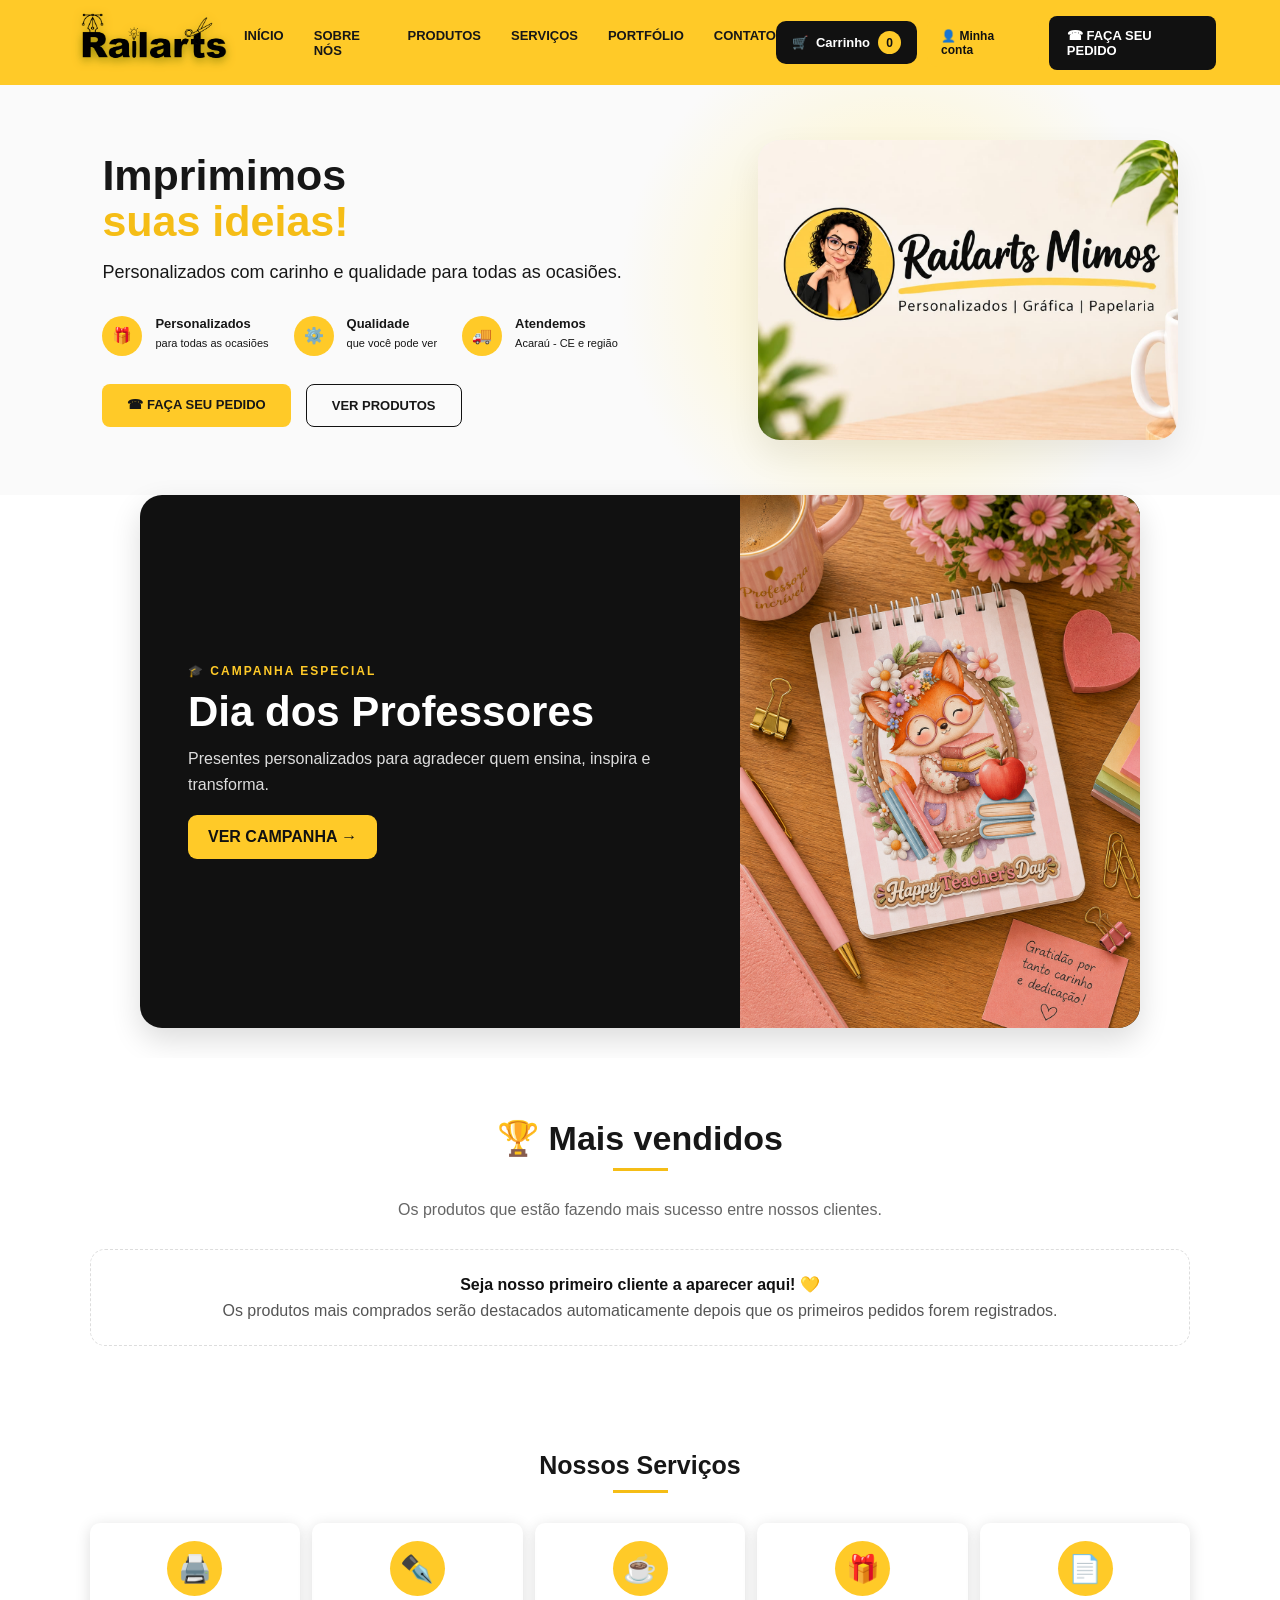
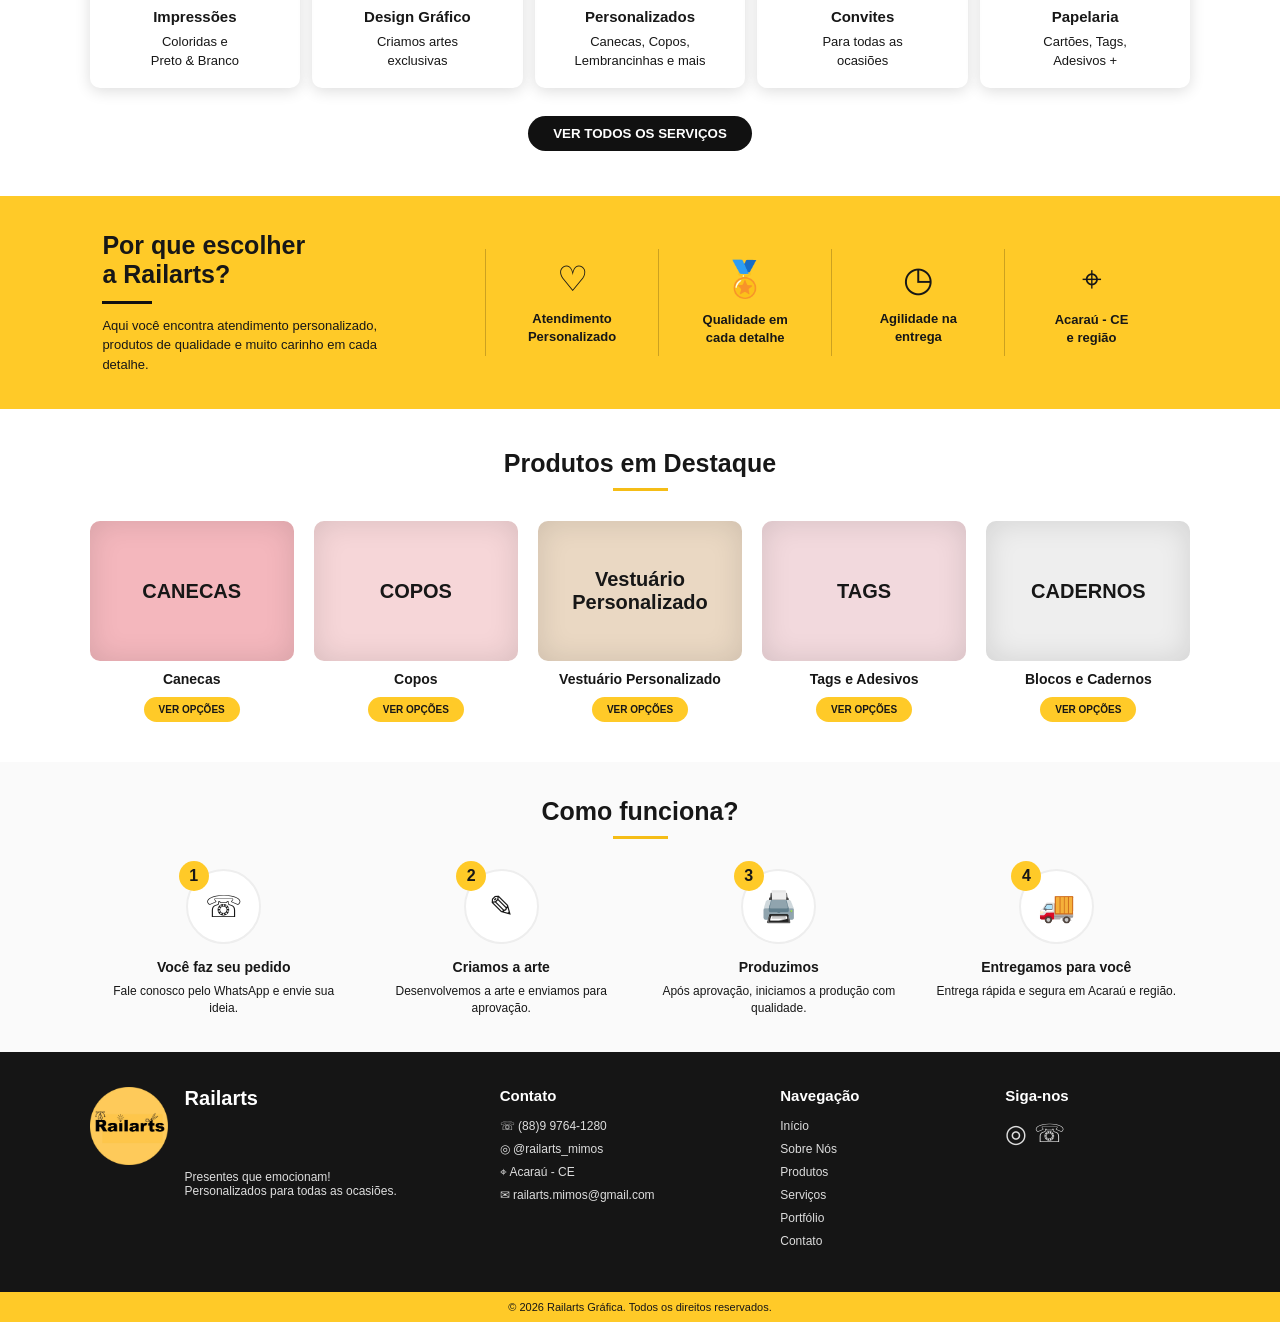
<file: index.html>
<!DOCTYPE html>
<html lang="pt-BR">
<head>
    <meta charset="UTF-8">
    <meta name="viewport" content="width=device-width, initial-scale=1.0">

    <title>Railarts | Personalizados e Gráfica</title>

    <link rel="stylesheet" href="estilo.css">
    <link rel="icon" type="image/png" href="imagens/Design sem nome.png">
</head>

<body>

<header>
    <div class="logo">
        <!-- ALTERE APENAS O NOME DO ARQUIVO ABAIXO PARA TROCAR A IMAGEM -->
        <img src="imagens/Design sem nome (4).png" alt="Logo Railarts" class="logo-imagem">
    </div>

    <nav id="menu">
        <a href="#inicio">INÍCIO</a>
        <a href="#sobre">SOBRE NÓS</a>
        <a href="produtos.html">PRODUTOS</a>
        <a href="#servicos">SERVIÇOS</a>
        <a href="#portfolio">PORTFÓLIO</a>
        <a href="#contato">CONTATO</a>
    </nav>

    <div class="acoes-header"><a class="carrinho-topo" href="produtos.html#carrinho">🛒 <span>Carrinho</span> <b id="contadorCarrinho">0</b></a><a class="conta-topo" data-login-link href="login.html">👤 <span data-user-name>Minha conta</span></a><a class="pedido" href="https://wa.me/5588997641280" target="_blank">☎ FAÇA SEU PEDIDO</a></div>

    <button class="menu-mobile" onclick="abrirMenu()">☰</button>
</header>


<main>

<!-- BANNER -->
<section class="hero" id="inicio">
     

    <div class="hero-texto">

        <h1>
            Imprimimos<br>
            <span>suas ideias!</span>
        </h1>

        <p>
            Personalizados com carinho e qualidade
            para todas as ocasiões.
        </p>

        <div class="vantagens">

            <div>
                <strong>🎁</strong>
                <b>Personalizados</b>
                <small>para todas as ocasiões</small>
            </div>

            <div>
                <strong>⚙️</strong>
                <b>Qualidade</b>
                <small>que você pode ver</small>
            </div>

            <div>
                <strong>🚚</strong>
                <b>Atendemos</b>
                <small>Acaraú - CE e região</small>
            </div>

        </div>

        <div class="botoes">
            <a class="btn-amarelo" href="https://wa.me/5588997641280">
                ☎ FAÇA SEU PEDIDO
            </a>

            <a class="btn-branco" href="produtos.html">
                VER PRODUTOS
            </a>
        </div>

    </div>

    <div class="hero-imagem-container">
        <img src="imagens/railartes.jpeg" alt="Railarts banner" class="hero-imagem">
    </div>

</section>

<!-- CAMPANHA DIA DOS PROFESSORES -->
<section class="banner-campanha">
    <div class="banner-campanha-texto">
        <span>🎓 CAMPANHA ESPECIAL</span>
        <h2>Dia dos Professores</h2>
        <p>Presentes personalizados para agradecer quem ensina, inspira e transforma.</p>
        <a href="campanha.html" class="btn-campanha">VER CAMPANHA →</a>
    </div>
    <img src="imagens/Professores/bloco.png" alt="Campanha Dia dos Professores">
</section>

<!-- MAIS VENDIDOS -->
<section class="mais-vendidos" id="maisVendidos">
    <h2>🏆 Mais vendidos</h2>
    <div class="linha"></div>
    <p class="mais-vendidos-sub">Os produtos que estão fazendo mais sucesso entre nossos clientes.</p>
    <div class="mais-vendidos-grid" id="maisVendidosGrid"></div>
</section>

<!-- SERVIÇOS -->
<section class="servicos" id="servicos">

    <h2>Nossos Serviços</h2>
    <div class="linha"></div>

    <div class="cards">

        <div class="card">
            <div class="icone">🖨️</div>
            <h3>Impressões</h3>
            <p>Coloridas e<br>Preto & Branco</p>
        </div>

        <div class="card">
            <div class="icone">✒️</div>
            <h3>Design Gráfico</h3>
            <p>Criamos artes<br>exclusivas</p>
        </div>

        <div class="card">
            <div class="icone">☕</div>
            <h3>Personalizados</h3>
            <p>Canecas, Copos,<br>Lembrancinhas e mais</p>
        </div>

        <div class="card">
            <div class="icone">🎁</div>
            <h3>Convites</h3>
            <p>Para todas as<br>ocasiões</p>
        </div>

        <div class="card">
            <div class="icone">📄</div>
            <h3>Papelaria</h3>
            <p>Cartões, Tags,<br>Adesivos +</p>
        </div>

    </div>

    <button class="btn-preto" onclick="mostrarMensagem()">
        VER TODOS OS SERVIÇOS
    </button>

</section>


<!-- POR QUE ESCOLHER -->
<section class="porque" id="sobre">

    <div class="porque-texto">

        <h2>Por que escolher<br>a Railarts?</h2>

        <div class="risco"></div>

        <p>
            Aqui você encontra atendimento personalizado,
            produtos de qualidade e muito carinho em cada detalhe.
        </p>

    </div>

    <div class="beneficios">

        <div>
            <span>♡</span>
            <b>Atendimento<br>Personalizado</b>
        </div>

        <div>
            <span>🏅</span>
            <b>Qualidade em<br>cada detalhe</b>
        </div>

        <div>
            <span>◷</span>
            <b>Agilidade na<br>entrega</b>
        </div>

        <div>
            <span>⌖</span>
            <b>Acaraú - CE<br>e região</b>
        </div>

    </div>

</section>


<!-- PRODUTOS -->
<section class="produtos" id="produtos">

    <h2>Produtos em Destaque</h2>
    <div class="linha"></div>

    <div class="produtos-grid">

        <div class="produto">
            <div class="produto-img img1">
                CANECAS
            </div>
            <h3>Canecas</h3>
            <a class="btn-produtos-link" href="produtos.html">VER OPÇÕES</a>
        </div>

        <div class="produto">
            <div class="produto-img img2">
                COPOS
            </div>
            <h3>Copos</h3>
            <a class="btn-produtos-link" href="produtos.html">VER OPÇÕES</a>
        </div>

        <div class="produto">
            <div class="produto-img img3">
                Vestuário Personalizado
            </div>
            <h3>Vestuário Personalizado</h3>
            <a class="btn-produtos-link" href="produtos.html">VER OPÇÕES</a>
        </div>

        <div class="produto">
            <div class="produto-img img4">
                TAGS
            </div>
            <h3>Tags e Adesivos</h3>
            <a class="btn-produtos-link" href="produtos.html">VER OPÇÕES</a>
        </div>

        <div class="produto">
            <div class="produto-img img5">
                CADERNOS
            </div>
            <h3>Blocos e Cadernos</h3>
            <a class="btn-produtos-link" href="produtos.html">VER OPÇÕES</a>
        </div>

    </div>

</section>


<!-- COMO FUNCIONA -->
<section class="funciona" id="portfolio">

    <h2>Como funciona?</h2>
    <div class="linha"></div>

    <div class="etapas">

        <div class="etapa">
            <div class="numero">1</div>
            <div class="etapa-icone">☏</div>
            <h3>Você faz seu pedido</h3>
            <p>
                Fale conosco pelo WhatsApp
                e envie sua ideia.
            </p>
        </div>

        <div class="etapa">
            <div class="numero">2</div>
            <div class="etapa-icone">✎</div>
            <h3>Criamos a arte</h3>
            <p>
                Desenvolvemos a arte e
                enviamos para aprovação.
            </p>
        </div>

        <div class="etapa">
            <div class="numero">3</div>
            <div class="etapa-icone">🖨️</div>
            <h3>Produzimos</h3>
            <p>
                Após aprovação, iniciamos
                a produção com qualidade.
            </p>
        </div>

        <div class="etapa">
            <div class="numero">4</div>
            <div class="etapa-icone">🚚</div>
            <h3>Entregamos para você</h3>
            <p>
                Entrega rápida e segura
                em Acaraú e região.
            </p>
        </div>

    </div>

</section>

</main>


<!-- RODAPÉ -->
<footer id="contato">

    <div class="footer-logo">
        <!-- ALTERE APENAS O NOME DO ARQUIVO ABAIXO PARA TROCAR A IMAGEM
             A mesma imagem pode ser usada no topo e no rodapé. -->
        <img src="imagens/Design sem nome.png" alt="Logo Railarts" class="footer-logo-imagem">
        <h2>Railarts</h2>

        <p>
            Presentes que emocionam!<br>
            Personalizados para todas
            as ocasiões.
        </p>
    </div>


    <div>
        <h3>Contato</h3>

        <p>☏ (88)9 9764-1280</p>
        <p>◎ @railarts_mimos</p>
        <p>⌖ Acaraú - CE</p>
        <p>✉ railarts.mimos@gmail.com</p>
    </div>


    <div>
        <h3>Navegação</h3>

        <a href="#inicio">Início</a>
        <a href="#sobre">Sobre Nós</a>
        <a href="#produtos">Produtos</a>
        <a href="#servicos">Serviços</a>
        <a href="#portfolio">Portfólio</a>
        <a href="#contato">Contato</a>
    </div>


    <div>
        <h3>Siga-nos</h3>

        <p class="redes">
            ◎ ☏
        </p>
    </div>

</footer>

<div class="copyright">
    ©️ 2026 Railarts Gráfica. Todos os direitos reservados.
</div>


<script src="script.js"></script><script src="loja.js"></script><script>
document.addEventListener('DOMContentLoaded',()=>{
 const grid=document.getElementById('maisVendidosGrid'); if(!grid)return;
 const orders=JSON.parse(localStorage.getItem('railartsPedidos')||'[]'); const mapa={};
 orders.forEach(o=>o.items.forEach(i=>{ if(!mapa[i.nome]) mapa[i.nome]={nome:i.nome,qtd:0,preco:i.preco}; mapa[i.nome].qtd+=Number(i.qtd)||0; }));
 const top=Object.values(mapa).sort((a,b)=>b.qtd-a.qtd).slice(0,3);
 if(!top.length){grid.innerHTML='<div class="sem-vendas"><strong>Seja nosso primeiro cliente a aparecer aqui! 💛</strong><span>Os produtos mais comprados serão destacados automaticamente depois que os primeiros pedidos forem registrados.</span></div>';return;}
 grid.innerHTML=top.map((p,i)=>`<div class="mais-vendido-card"><span class="posicao">${i+1}º MAIS VENDIDO</span><h3>${p.nome}</h3><a href="produtos.html">VER PRODUTOS</a></div>`).join('');
});
</script>


</body>
</html>
</file>
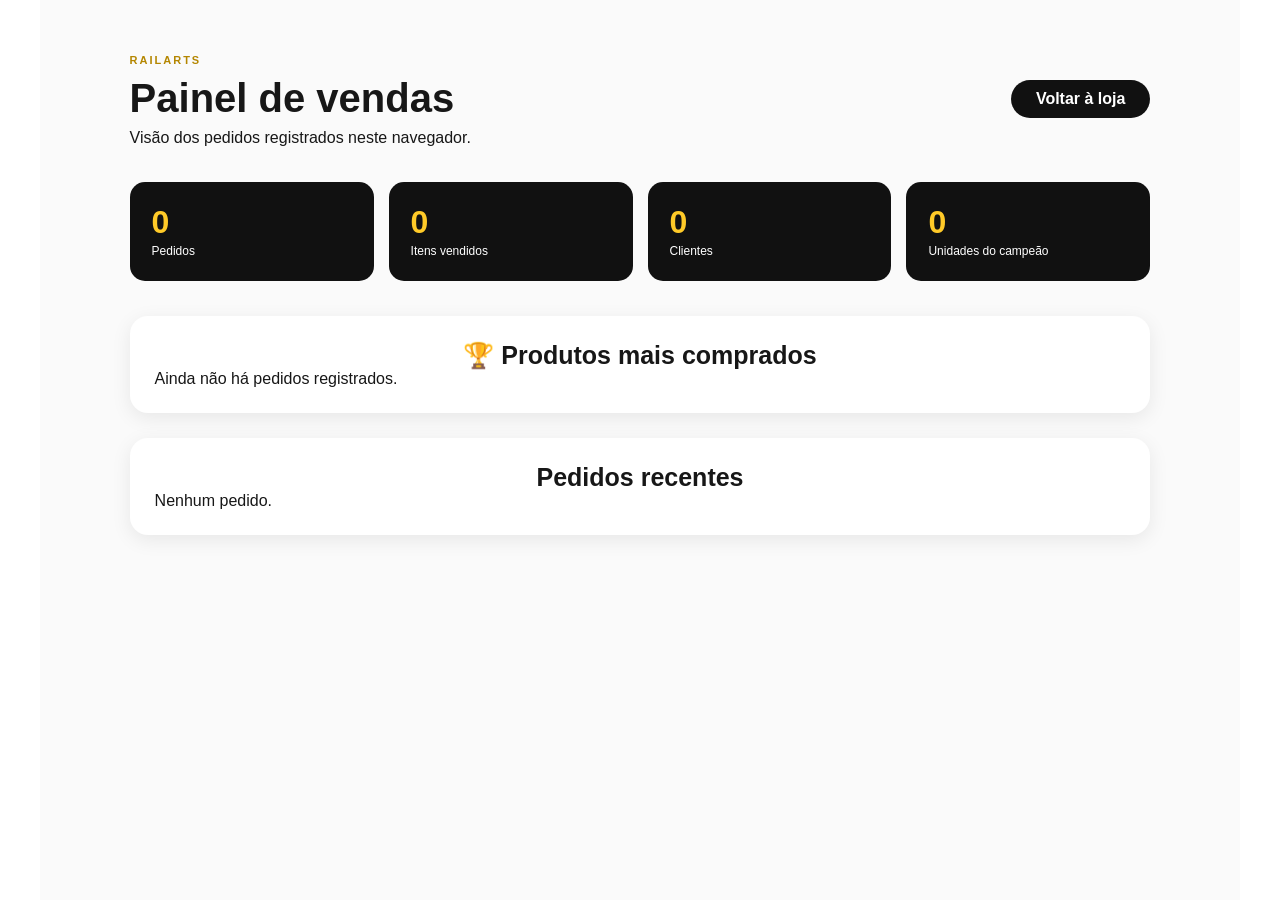
<file: admin.html>
<!DOCTYPE html><html lang="pt-BR"><head><meta charset="UTF-8"><meta name="viewport" content="width=device-width,initial-scale=1"><title>Railarts | Painel</title><link rel="stylesheet" href="estilo.css"></head><body><main class="admin"><div class="admin-head"><div><span class="tag-produtos">RAILARTS</span><h1>Painel de vendas</h1><p>Visão dos pedidos registrados neste navegador.</p></div><a href="index.html" class="btn-preto">Voltar à loja</a></div><div class="stats" id="stats"></div><section class="ranking"><h2>🏆 Produtos mais comprados</h2><div id="ranking"></div></section><section class="pedidos-admin"><h2>Pedidos recentes</h2><div id="pedidos"></div></section></main><script src="loja.js"></script><script>document.addEventListener('DOMContentLoaded',()=>{const orders=JSON.parse(localStorage.getItem(RAILARTS_ORDERS_KEY)||'[]');const users=JSON.parse(localStorage.getItem(RAILARTS_USERS_KEY)||'[]');const map={};let itens=0;orders.forEach(o=>o.items.forEach(i=>{itens+=i.qtd;map[i.nome]=(map[i.nome]||0)+i.qtd}));const rank=Object.entries(map).sort((a,b)=>b[1]-a[1]);stats.innerHTML=`<div><b>${orders.length}</b><span>Pedidos</span></div><div><b>${itens}</b><span>Itens vendidos</span></div><div><b>${users.length}</b><span>Clientes</span></div><div><b>${rank.length?rank[0][1]:0}</b><span>Unidades do campeão</span></div>`;ranking.innerHTML=rank.length?rank.map((r,i)=>`<div class="rank-item"><strong>${i+1}º</strong><span>${r[0]}</span><b>${r[1]} un.</b></div>`).join(''):'<p>Ainda não há pedidos registrados.</p>';pedidos.innerHTML=orders.slice().reverse().map(o=>`<div class="pedido-admin"><b>#${o.id}</b> — ${o.customer} — ${new Date(o.date).toLocaleString('pt-BR')}<br><span>${o.items.map(i=>`${i.qtd}x ${i.nome}`).join(' • ')}</span></div>`).join('')||'<p>Nenhum pedido.</p>'})</script></body></html>
</file>
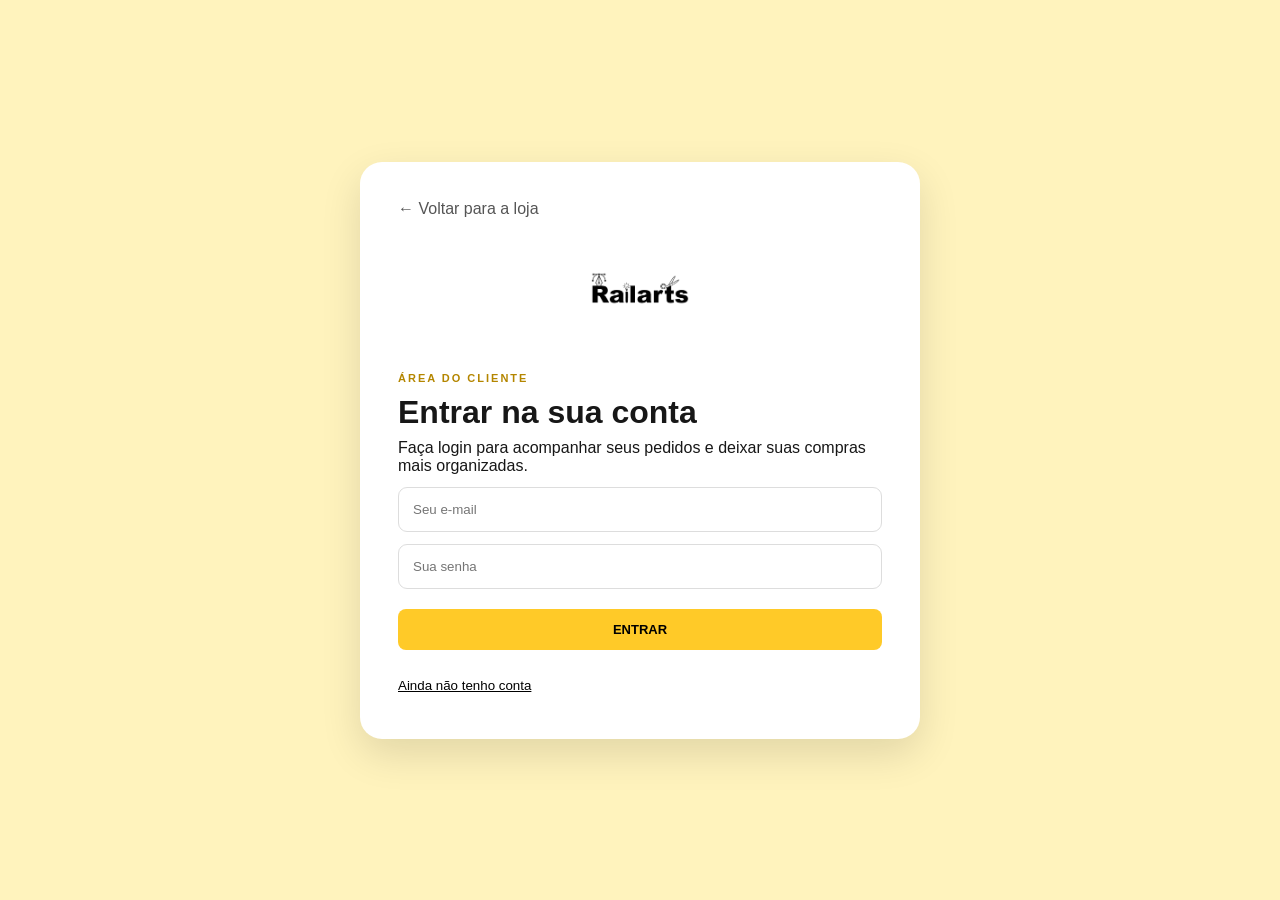
<file: conta.html>
<!DOCTYPE html><html lang="pt-BR"><head><meta charset="UTF-8"><meta name="viewport" content="width=device-width,initial-scale=1"><title>Railarts | Minha conta</title><link rel="stylesheet" href="estilo.css"></head><body class="fundo-conta"><main class="conta-card conta-larga"><a href="index.html" class="voltar">← Voltar para a loja</a><div id="contaConteudo"></div></main><script src="loja.js"></script><script>document.addEventListener('DOMContentLoaded',()=>{const u=getCurrentUser();if(!u){location.href='login.html';return}const orders=JSON.parse(localStorage.getItem(RAILARTS_ORDERS_KEY)||'[]').filter(o=>o.userId===u.id);contaConteudo.innerHTML=`<span class="tag-produtos">MINHA CONTA</span><h1>Olá, ${u.name}!</h1><p>${u.email}</p><div class="conta-acoes"><a class="btn-amarelo" href="produtos.html">CONTINUAR COMPRANDO</a><button class="btn-preto" onclick="logoutUser()">SAIR DA CONTA</button></div><h2>Meus pedidos</h2><div class="historico">${orders.length?orders.reverse().map(o=>`<div class="pedido-card"><b>Pedido #${o.id}</b><small>${new Date(o.date).toLocaleString('pt-BR')}</small><p>${o.items.map(i=>`${i.qtd}x ${i.nome}`).join(' • ')}</p></div>`).join(''):'<p>Você ainda não possui pedidos registrados.</p>'}</div>`})</script></body></html>
</file>
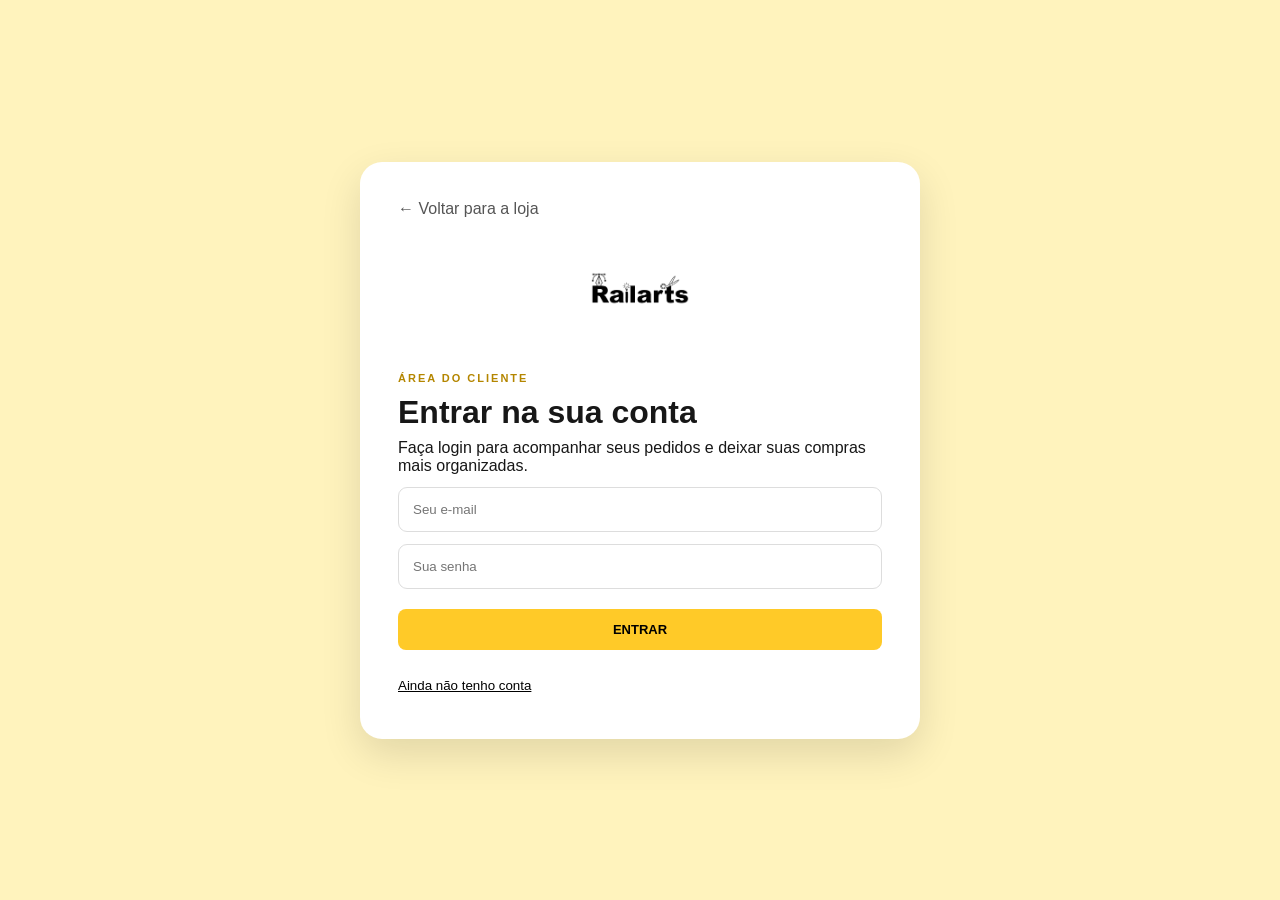
<file: login.html>
<!DOCTYPE html><html lang="pt-BR"><head><meta charset="UTF-8"><meta name="viewport" content="width=device-width,initial-scale=1"><title>Railarts | Entrar</title><link rel="stylesheet" href="estilo.css"></head><body class="fundo-conta"><main class="conta-card"><a href="index.html" class="voltar">← Voltar para a loja</a><img src="imagens/Design sem nome (4).png" class="conta-logo" alt="Railarts"><div id="loginBox"><span class="tag-produtos">ÁREA DO CLIENTE</span><h1>Entrar na sua conta</h1><p>Faça login para acompanhar seus pedidos e deixar suas compras mais organizadas.</p><form id="loginForm"><input id="loginEmail" type="email" placeholder="Seu e-mail" required><input id="loginSenha" type="password" placeholder="Sua senha" required><button class="btn-amarelo" type="submit">ENTRAR</button></form><p class="form-msg" id="loginMsg"></p><button class="link-btn" onclick="mostrarCadastro()">Ainda não tenho conta</button></div><div id="cadastroBox" style="display:none"><span class="tag-produtos">NOVO CLIENTE</span><h1>Criar conta</h1><form id="cadastroForm"><input id="cadNome" placeholder="Nome completo" required><input id="cadEmail" type="email" placeholder="Seu e-mail" required><input id="cadSenha" type="password" minlength="4" placeholder="Crie uma senha" required><button class="btn-amarelo" type="submit">CRIAR CONTA</button></form><p class="form-msg" id="cadMsg"></p><button class="link-btn" onclick="mostrarLogin()">Já tenho conta</button></div></main><script src="loja.js"></script><script>function mostrarCadastro(){loginBox.style.display='none';cadastroBox.style.display='block'}function mostrarLogin(){cadastroBox.style.display='none';loginBox.style.display='block'}loginForm.onsubmit=e=>{e.preventDefault();const r=loginUser(loginEmail.value,loginSenha.value);if(r.ok)location.href='conta.html';else loginMsg.textContent=r.msg};cadastroForm.onsubmit=e=>{e.preventDefault();const r=registerUser(cadNome.value,cadEmail.value,cadSenha.value);if(r.ok)location.href='conta.html';else cadMsg.textContent=r.msg};</script></body></html>
</file>
<file: estilo.css>
* {
    margin: 0;
    padding: 0;
    box-sizing: border-box;
}

html {
    scroll-behavior: smooth;
}

body {
    font-family: Arial, Helvetica, sans-serif;
    color: #171717;
    background: #fff;
}

a {
    text-decoration: none;
    color: inherit;
}


/* ================= HEADER ================= */

header {
    height: 85px;
    background: #ffca28;

    display: flex;
    align-items: center;
    justify-content: space-between;

    padding: 0 5%;

    position: sticky;
    top: 0;
    z-index: 1000;
}

.logo {
    display: flex;
    align-items: center;
    margin: 10px;
    padding: 5px;
    filter: drop-shadow(0 3px 5px rgba(148, 136, 6, 0.923));

}

/* IMAGEM DA LOGO — troque o arquivo no HTML para usar outra imagem */
.logo-imagem {
    width: 150px;
    height: 150px;
    object-fit: contain;
    display: block;
}

nav {
    display: flex;
    gap: 30px;
}

nav a {
    font-size: 13px;
    font-weight: bold;

    transition: .3s;
}

nav a:hover {
    color: white;
}

.pedido {
    background: #111;
    color: white;

    padding: 12px 18px;
    border-radius: 8px;

    font-weight: bold;
    font-size: 13px;
}

.menu-mobile {
    display: none;

    background: none;
    border: none;

    font-size: 28px;
}


/* ================= HERO ================= */

.hero {
    min-height: 390px;

    display: flex;
    align-items: center;
    justify-content: space-between;
    gap: 30px;

    padding: 55px 8%;

    background:
        radial-gradient(circle at 70% 50%, #fff3bd, transparent 30%),
        #fafafa;
}

.hero-texto {
    max-width: 550px;
    flex: 1;
}

.hero h1 {
    font-size: 43px;
    line-height: 1.05;

    margin-bottom: 15px;
}

.hero h1 span {
    color: #f5bd16;
}

.hero p {
    font-size: 18px;
    line-height: 1.5;

    margin-bottom: 30px;
}

.vantagens {
    display: flex;
    gap: 25px;

    margin-bottom: 28px;
}

.vantagens div {
    display: grid;
    grid-template-columns: 45px 1fr;
    column-gap: 8px;
}

.vantagens strong {
    grid-row: span 2;

    width: 40px;
    height: 40px;

    border-radius: 50%;

    background: #ffca28;

    display: flex;
    align-items: center;
    justify-content: center;
}

.vantagens b {
    font-size: 13px;
}

.vantagens small {
    font-size: 11px;
}

.botoes {
    display: flex;
    gap: 15px;
}

.btn-amarelo,
.btn-branco {
    padding: 13px 25px;
    border-radius: 8px;

    font-weight: bold;
    font-size: 13px;
}

.btn-amarelo {
    background: #ffca28;
}

.btn-branco {
    border: 1px solid #111;
}

.hero-imagem-container {
    flex: 0 0 420px;
    height: 300px;
    width: 100%;
    border-radius: 22px;
    overflow: hidden;
    background: #f3f3f3;
    box-shadow: 0 15px 35px rgba(0,0,0,.08);
    display: flex;
    align-items: center;
    justify-content: center;
}

.hero-imagem {
    width: 100%;
    height: 100%;
    object-fit: cover;
    display: block;
}

.hero-produtos {
    display: none;
}

.mockup {
    display: none;
}

.caneca {
    display: none;
}

.cartao {
    display: none;
}


/* ================= TITULOS ================= */

section h2 {
    text-align: center;
    font-size: 25px;
}

.linha {
    width: 55px;
    height: 3px;

    background: #f5bd16;

    margin: 10px auto 30px;
}


/* ================= SERVICOS ================= */

.servicos {
    padding: 45px 7%;
    text-align: center;
}

.cards {
    display: grid;
    grid-template-columns: repeat(5, 1fr);
    gap: 12px;

    margin-bottom: 28px;
}

.card {
    padding: 18px 10px;

    border-radius: 10px;

    box-shadow: 0 3px 15px #ddd;

    transition: .3s;
}

.card:hover {
    transform: translateY(-6px);
}

.icone {
    width: 55px;
    height: 55px;

    background: #ffca28;

    border-radius: 50%;

    display: flex;
    align-items: center;
    justify-content: center;

    margin: 0 auto 12px;

    font-size: 27px;
}

.card h3 {
    font-size: 15px;
    margin-bottom: 8px;
}

.card p {
    font-size: 13px;
    line-height: 1.4;
}

.btn-preto {
    background: #111;
    color: white;

    border: none;
    border-radius: 20px;

    padding: 10px 25px;

    font-weight: bold;

    cursor: pointer;
}


/* ================= PORQUE ================= */

.porque {
    background: #ffca28;

    padding: 35px 8%;

    display: flex;
    align-items: center;
    gap: 60px;
}

.porque-texto {
    width: 30%;
}

.porque-texto h2 {
    text-align: left;
}

.risco {
    width: 50px;
    height: 3px;

    background: #111;

    margin: 12px 0;
}

.porque-texto p {
    font-size: 13px;
    line-height: 1.5;
}

.beneficios {
    flex: 1;

    display: grid;
    grid-template-columns: repeat(4, 1fr);
}

.beneficios div {
    text-align: center;

    border-left: 1px solid rgba(0,0,0,.2);

    padding: 10px;
}

.beneficios span {
    display: block;

    font-size: 35px;

    margin-bottom: 10px;
}

.beneficios b {
    font-size: 13px;
}


/* ================= PRODUTOS ================= */

.produtos {
    padding: 40px 7%;
}

.produtos-grid {
    display: grid;
    grid-template-columns: repeat(5, 1fr);
    gap: 20px;
}

.produto {
    text-align: center;
}

.produto-img {
    height: 140px;

    border-radius: 10px;

    display: flex;
    align-items: center;
    justify-content: center;

    font-weight: bold;
    font-size: 20px;

    box-shadow: inset 0 0 30px rgba(0,0,0,.12);
}

.img1 {
    background: #f4b7bd;
}

.img2 {
    background: #f6d6d8;
}

.img3 {
    background: #ead8c3;
}

.img4 {
    background: #f2d9dd;
}

.img5 {
    background: #eee;
}

.produto h3 {
    margin: 10px 0;
    font-size: 14px;
}

.produto button {
    border: none;
    background: #ffca28;

    border-radius: 20px;

    padding: 7px 15px;

    font-size: 10px;
    font-weight: bold;

    cursor: pointer;
}


/* ================= COMO FUNCIONA ================= */

.funciona {
    padding: 35px 8%;
    background: #fafafa;
}

.etapas {
    display: grid;
    grid-template-columns: repeat(4, 1fr);
    gap: 35px;

    text-align: center;
}

.etapa {
    position: relative;
}

.numero {
    position: absolute;

    top: -8px;
    left: calc(50% - 45px);

    width: 30px;
    height: 30px;

    border-radius: 50%;

    background: #ffca28;

    display: flex;
    align-items: center;
    justify-content: center;

    font-weight: bold;
}

.etapa-icone {
    width: 75px;
    height: 75px;

    border-radius: 50%;

    background: white;

    border: 2px solid #eee;

    margin: 0 auto 15px;

    display: flex;
    align-items: center;
    justify-content: center;

    font-size: 30px;
}

.etapa h3 {
    font-size: 14px;
    margin-bottom: 8px;
}

.etapa p {
    font-size: 12px;
    line-height: 1.4;
}


/* ================= FOOTER ================= */

footer {
    background: #151515;
    color: white;

    padding: 35px 7%;

    display: grid;
    grid-template-columns: 2fr 1.3fr 1fr 1fr;

    gap: 40px;
}

footer h2 {
    font-size: 20px;
    margin-bottom: 10px;
}

footer h3 {
    font-size: 15px;
    margin-bottom: 15px;
}

footer p,
footer a {
    display: block;

    color: #ddd;

    font-size: 12px;

    margin-bottom: 9px;
}

.footer-logo {
    display: grid;
    grid-template-columns: 80px 1fr;
    column-gap: 15px;
}

.footer-logo-imagem {
    width: 78px;
    height: 78px;
    object-fit: contain;
    display: block;
    grid-row: span 2;
}

.redes {
    font-size: 25px !important;
}

.copyright {
    background: #ffca28;

    text-align: center;

    padding: 9px;

    font-size: 11px;
}


/* ================= RESPONSIVO ================= */

@media (max-width: 900px) {

    header {
        height: 70px;
    }

    nav,
    .pedido {
        display: none;
    }

    .menu-mobile {
        display: block;
    }

    .hero {
        flex-direction: column;
        gap: 40px;
    }

    .hero-imagem-container {
        flex-basis: auto;
        width: min(100%, 520px);
        height: auto;
        max-height: none;
        aspect-ratio: 4 / 3;
    }

    .hero-imagem {
        object-fit: contain;
        object-position: center;
    }

    .hero-produtos {
        width: 100%;
    }

    .cards,
    .produtos-grid {
        grid-template-columns: repeat(2, 1fr);
    }

    .porque {
        flex-direction: column;
    }

    .porque-texto {
        width: 100%;
    }

    .beneficios {
        width: 100%;
    }

    .etapas {
        grid-template-columns: repeat(2, 1fr);
    }

    footer {
        grid-template-columns: repeat(2, 1fr);
    }
}


@media (max-width: 600px) {

    .logo-imagem {
        width: 55px;
        height: 55px;
    }

    .footer-logo-imagem {
        width: 55px;
        height: 55px;
    }

    .hero {
        padding: 40px 5%;
    }

    .hero h1 {
        font-size: 35px;
    }

    .vantagens {
        flex-direction: column;
    }

    .botoes {
        flex-direction: column;
    }

    .cards,
    .produtos-grid,
    .beneficios,
    .etapas,
    footer {
        grid-template-columns: 1fr;
    }

    .porque {
        padding: 35px 7%;
    }

    .mockup {
        height: 220px;
    }
}

/* ================= PÁGINA DE PRODUTOS + CARRINHO ================= */
.carrinho-topo{
    background:#111;color:#fff;padding:10px 16px;border-radius:10px;font-weight:bold;
    display:flex;align-items:center;gap:8px;font-size:13px;
}
.carrinho-topo b{
    background:#ffca28;color:#111;border-radius:50%;min-width:23px;height:23px;
    display:inline-flex;align-items:center;justify-content:center;font-size:12px;
}
nav a.ativo{color:#fff;border-bottom:2px solid #111;padding-bottom:5px}
.pagina-produtos{padding:55px 7%;background:#fafafa;min-height:600px}
.cabecalho-produtos{display:flex;align-items:center;justify-content:space-between;gap:30px;margin-bottom:30px}
.cabecalho-produtos h1{font-size:38px;margin:6px 0 10px}
.cabecalho-produtos p{max-width:650px;color:#555;line-height:1.5}
.tag-produtos{font-size:11px;font-weight:800;letter-spacing:2px;color:#b48600}
.filtros{display:flex;flex-wrap:wrap;gap:10px;margin-bottom:30px}
.filtro{border:1px solid #ddd;background:#fff;padding:10px 17px;border-radius:22px;font-weight:bold;cursor:pointer}
.filtro:hover,.filtro.ativo{background:#ffca28;border-color:#ffca28}
.barra-pesquisa{margin:0 0 25px}
.campo-pesquisa{display:flex;align-items:center;gap:10px;width:min(450px,100%);background:#fff;border:1px solid #ddd;border-radius:14px;padding:12px 14px;box-shadow:0 6px 18px rgba(0,0,0,.06)}
.campo-pesquisa span{font-size:18px}
.campo-pesquisa input{border:0;background:transparent;width:100%;font:inherit;color:#111}
.campo-pesquisa input:focus{outline:none}
.catalogo{display:grid;grid-template-columns:repeat(4,1fr);gap:20px}
.produto-card{background:#fff;border-radius:14px;overflow:hidden;box-shadow:0 4px 18px rgba(0,0,0,.08);transition:.25s}
.produto-card:hover{transform:translateY(-5px);box-shadow:0 10px 25px rgba(0,0,0,.12)}
.produto-visual{height:170px;background:linear-gradient(135deg,#fff1a8,#ffca28);display:flex;align-items:center;justify-content:center;font-size:72px}
.produto-info{padding:17px}
.categoria{font-size:10px;text-transform:uppercase;color:#a77d00;font-weight:bold;letter-spacing:1px}
.produto-info h3{font-size:17px;margin:7px 0}
.produto-info p{font-size:12px;color:#666;line-height:1.45;min-height:36px}
.produto-bottom{display:flex;align-items:center;justify-content:space-between;gap:10px;margin-top:15px}
.produto-bottom strong{font-size:17px}
.produto-bottom button{border:0;background:#111;color:#fff;padding:9px 12px;border-radius:8px;font-size:10px;font-weight:bold;cursor:pointer}
.produto-bottom button:hover{background:#ffca28;color:#111}
.area-carrinho{padding:55px 7%;background:#fff3bd}
.carrinho-box{max-width:1050px;margin:auto;background:#fff;border-radius:18px;padding:28px;box-shadow:0 7px 30px rgba(0,0,0,.1)}
.carrinho-titulo{display:flex;align-items:center;justify-content:space-between;margin-bottom:20px}
.carrinho-titulo h2{margin-top:4px}
.limpar-carrinho{background:none;border:0;text-decoration:underline;cursor:pointer;color:#777}
.itens-carrinho{display:grid;gap:10px}
.item-carrinho{display:grid;grid-template-columns:60px 1fr auto auto 30px;gap:14px;align-items:center;border:1px solid #eee;padding:12px;border-radius:12px}
.mini-produto{width:60px;height:60px;background:#ffca28;border-radius:10px;display:flex;align-items:center;justify-content:center;font-size:28px}
.item-dados h3{font-size:14px;margin-bottom:4px}.item-dados span{font-size:12px;color:#777}
.quantidade{display:flex;align-items:center;gap:10px}
.quantidade button{width:28px;height:28px;border:1px solid #ddd;background:#fff;border-radius:50%;cursor:pointer;font-size:17px}
.subtotal{min-width:90px;text-align:right}
.remover{border:0;background:none;color:#999;cursor:pointer;font-size:16px}
.carrinho-vazio{text-align:center;padding:35px 10px;color:#777}
.carrinho-vazio-icone{font-size:45px}
.carrinho-vazio h3{color:#222;margin:8px}
.resumo-carrinho{border-top:1px solid #eee;margin-top:20px;padding-top:20px;display:grid;grid-template-columns:1fr 1fr;gap:14px}
.resumo-carrinho>div{background:#fafafa;padding:12px;border-radius:9px;display:flex;justify-content:space-between}
.resumo-carrinho .observacao{grid-column:1/-1;display:flex;gap:15px;align-items:center}
.observacao input{flex:1;border:0;background:#fff;padding:10px;border-radius:7px;outline:1px solid #eee}
.btn-whatsapp{grid-column:1/-1;background:#1e9e55;color:#fff;border:0;border-radius:10px;padding:15px;font-weight:bold;cursor:pointer;font-size:14px}
.btn-whatsapp:hover{filter:brightness(.92)}
@media(max-width:1000px){.catalogo{grid-template-columns:repeat(3,1fr)}}
@media(max-width:800px){
    .cabecalho-produtos{flex-direction:column;align-items:flex-start}
    .catalogo{grid-template-columns:repeat(2,1fr)}
    .carrinho-topo span{display:none}
}
@media(max-width:600px){
    .pagina-produtos{padding:35px 5%}.cabecalho-produtos h1{font-size:30px}
    .catalogo{grid-template-columns:1fr}.item-carrinho{grid-template-columns:50px 1fr auto}
    .item-carrinho .subtotal,.item-carrinho .remover{grid-column:auto}
    .resumo-carrinho{grid-template-columns:1fr}.resumo-carrinho .observacao,.btn-whatsapp{grid-column:1}
}

.acoes-header{display:flex;align-items:center;gap:10px}
.btn-produtos-link{display:inline-block;border:none;background:#ffca28;border-radius:20px;padding:7px 15px;font-size:10px;font-weight:bold;cursor:pointer}
@media(max-width:900px){.acoes-header{display:none}}

/* ===== CAMPANHA, LOGIN E PAINEL ===== */
.banner-campanha{margin:0 auto 30px;max-width:1000px;background:#111;color:#fff;border-radius:22px;overflow:hidden;display:grid;grid-template-columns:1.2fr .8fr;min-height:300px;box-shadow:0 12px 30px rgba(0,0,0,.14)}
.banner-campanha-texto{padding:48px;display:flex;flex-direction:column;align-items:flex-start;justify-content:center}.banner-campanha-texto span{font-size:12px;letter-spacing:2px;color:#ffca28;font-weight:800}.banner-campanha h2{font-size:42px;margin:10px 0}.banner-campanha p{max-width:520px;color:#ddd;line-height:1.6}.banner-campanha img{width:100%;height:100%;min-height:300px;object-fit:cover}.btn-campanha{display:inline-block;margin-top:18px;background:#ffca28;color:#111;padding:13px 20px;border-radius:9px;font-weight:800}
.conta-topo{background:#ffca28;color:#111;padding:10px 14px;border-radius:10px;font-weight:800;font-size:12px}.conta-topo:hover{background:#111;color:#fff}.rail-toast{position:fixed;right:20px;bottom:20px;background:#111;color:#fff;padding:13px 18px;border-radius:10px;opacity:0;transform:translateY(15px);transition:.2s;z-index:9999}.rail-toast.show{opacity:1;transform:none}
.produto-foto{background:#f8f8f8!important;position:relative;overflow:hidden}.produto-foto img{width:100%;height:100%;object-fit:contain;display:block;padding:10px;transition:transform .3s ease;cursor:zoom-in}.produto-card:hover .produto-foto img{transform:scale(1.04)}.produto-placeholder{display:none;position:absolute;inset:0;align-items:center;justify-content:center;font-size:72px}.produto-foto img[style*="display: none"] + .produto-placeholder{display:flex}
.produto-galeria{overflow-x:auto;overflow-y:hidden;scroll-snap-type:x mandatory;scrollbar-width:none;-ms-overflow-style:none;touch-action:pan-y;cursor:grab}.produto-galeria::-webkit-scrollbar{display:none}.produto-galeria.dragging{cursor:grabbing}.produto-galeria-track{display:flex}.produto-slide{flex:0 0 100%;scroll-snap-align:start}.produto-slide img{width:100%;height:100%;object-fit:contain;display:block;padding:10px;cursor:zoom-in}.produto-thumbs{display:flex;gap:8px;flex-wrap:wrap;margin:10px 0 0}.produto-thumb{width:52px;height:52px;border:2px solid #ddd;border-radius:10px;background:#fff;padding:3px;cursor:pointer;overflow:hidden;transition:border-color .2s ease,transform .2s ease}.produto-thumb img{width:100%;height:100%;object-fit:cover;display:block;border-radius:6px}.produto-thumb.ativo{border-color:#ffca28;transform:translateY(-1px)}
.produto-galeria{overflow-x:auto;overflow-y:hidden;scroll-snap-type:x mandatory;scrollbar-width:none;-ms-overflow-style:none;touch-action:pan-y;cursor:grab}.produto-galeria::-webkit-scrollbar{display:none}.produto-galeria.dragging{cursor:grabbing}.produto-galeria-track{display:flex}.produto-slide{flex:0 0 100%;scroll-snap-align:start}.produto-slide img{width:100%;height:100%;object-fit:contain;display:block;padding:10px;cursor:zoom-in}.produto-thumbs{display:flex;gap:8px;flex-wrap:wrap;margin:10px 0 0}.produto-thumb{width:52px;height:52px;border:2px solid #ddd;border-radius:10px;background:#fff;padding:3px;cursor:pointer;overflow:hidden;transition:border-color .2s ease,transform .2s ease}.produto-thumb img{width:100%;height:100%;object-fit:cover;display:block;border-radius:6px}.produto-thumb.ativo{border-color:#ffca28;transform:translateY(-1px)}
.image-modal{position:fixed;inset:0;background:rgba(0,0,0,.82);display:flex;align-items:center;justify-content:center;padding:24px;opacity:0;visibility:hidden;transition:opacity .2s ease,visibility .2s ease;z-index:99999}.image-modal.show{opacity:1;visibility:visible}.image-modal img{max-width:min(90vw,1100px);max-height:90vh;object-fit:contain;border-radius:18px;background:#fff;padding:10px;box-shadow:0 20px 45px rgba(0,0,0,.35)}.image-modal-close{position:absolute;top:20px;right:20px;border:none;background:#fff;color:#111;width:42px;height:42px;border-radius:50%;font-size:30px;line-height:1;cursor:pointer}.modal-open{overflow:hidden}
.campanha-hero{margin:0 auto;padding:70px 7%;background:#111;color:#fff;display:grid;grid-template-columns:1fr 420px;gap:40px;align-items:center}.campanha-hero h1{font-size:50px;margin:8px 0}.campanha-hero p{color:#ddd;max-width:650px;line-height:1.7}.campanha-hero .btn-amarelo{display:inline-block;margin-top:18px}.campanha-hero img{width:100%;height:330px;object-fit:cover;border-radius:18px}.campanha-produtos{padding:60px 7%;background:#fffaf0}.campanha-produtos h2{font-size:34px;margin:8px 0}
.fundo-conta{min-height:100vh;background:#fff3bd;display:flex;align-items:center;justify-content:center;padding:30px}.conta-card{width:min(560px,100%);background:#fff;border-radius:22px;padding:38px;box-shadow:0 15px 40px rgba(0,0,0,.12)}.conta-larga{width:min(850px,100%)}.conta-logo{width:100px;height:100px;object-fit:contain;display:block;margin:15px auto 25px}.voltar{display:inline-block;color:#555;margin-bottom:10px}.conta-card h1{font-size:32px;margin:8px 0}.conta-card input{display:block;width:100%;box-sizing:border-box;padding:14px;margin:12px 0;border:1px solid #ddd;border-radius:9px}.conta-card form .btn-amarelo{border:0;cursor:pointer;width:100%;margin-top:8px}.form-msg{color:#b00020;min-height:20px}.link-btn{border:0;background:none;text-decoration:underline;cursor:pointer;padding:8px 0}.conta-acoes{display:flex;gap:12px;margin:25px 0 35px;flex-wrap:wrap}.historico{display:grid;gap:12px}.pedido-card{padding:15px;border:1px solid #eee;border-radius:12px;background:#fafafa}.pedido-card small{display:block;color:#777;margin:5px 0}.admin{padding:50px 7%;max-width:1200px;margin:auto}.admin-head{display:flex;justify-content:space-between;align-items:center;gap:20px;margin-bottom:35px}.admin-head h1{font-size:40px;margin:8px 0}.stats{display:grid;grid-template-columns:repeat(4,1fr);gap:15px;margin-bottom:35px}.stats>div{background:#111;color:#fff;border-radius:15px;padding:22px}.stats b{display:block;font-size:32px;color:#ffca28}.stats span{font-size:12px}.ranking,.pedidos-admin{background:#fff;border-radius:18px;padding:25px;box-shadow:0 5px 20px rgba(0,0,0,.08);margin-bottom:25px}.rank-item{display:grid;grid-template-columns:45px 1fr auto;gap:15px;padding:15px 5px;border-bottom:1px solid #eee}.pedido-admin{padding:13px;border-bottom:1px solid #eee}.pedido-admin span{color:#666}.admin{background:#fafafa;min-height:100vh}
@media(max-width:800px){.banner-campanha,.campanha-hero{grid-template-columns:1fr}.banner-campanha-texto{padding:32px}.banner-campanha h2{font-size:34px}.campanha-hero{padding:45px 7%}.campanha-hero h1{font-size:38px}.stats{grid-template-columns:repeat(2,1fr)}.acoes-header .pedido{display:none}}
@media(max-width:600px){.stats{grid-template-columns:1fr}.admin-head{flex-direction:column;align-items:flex-start}.conta-card{padding:25px}.campanha-hero img{height:240px}}

.mais-vendidos{padding:60px 7%;background:#fff}.mais-vendidos h2{text-align:center;font-size:34px;margin:0}.mais-vendidos-sub{text-align:center;color:#666;margin-bottom:30px}.mais-vendidos-grid{display:grid;grid-template-columns:repeat(3,1fr);gap:20px;max-width:1100px;margin:auto}.mais-vendido-card{border:1px solid #eee;border-radius:18px;padding:25px;background:#fafafa;box-shadow:0 5px 18px rgba(0,0,0,.06)}.mais-vendido-card .posicao{font-size:10px;font-weight:800;color:#a77d00;letter-spacing:1px}.mais-vendido-card h3{font-size:20px;margin:12px 0}.mais-vendido-card strong{display:block;margin-bottom:18px}.mais-vendido-card a{display:inline-block;background:#111;color:#fff;padding:9px 14px;border-radius:8px;font-size:11px;font-weight:800}.sem-vendas{grid-column:1/-1;border:1px dashed #ddd;border-radius:15px;padding:25px;text-align:center;display:grid;gap:8px;color:#555}.sem-vendas strong{color:#111}@media(max-width:700px){.mais-vendidos-grid{grid-template-columns:1fr}}
</file>
